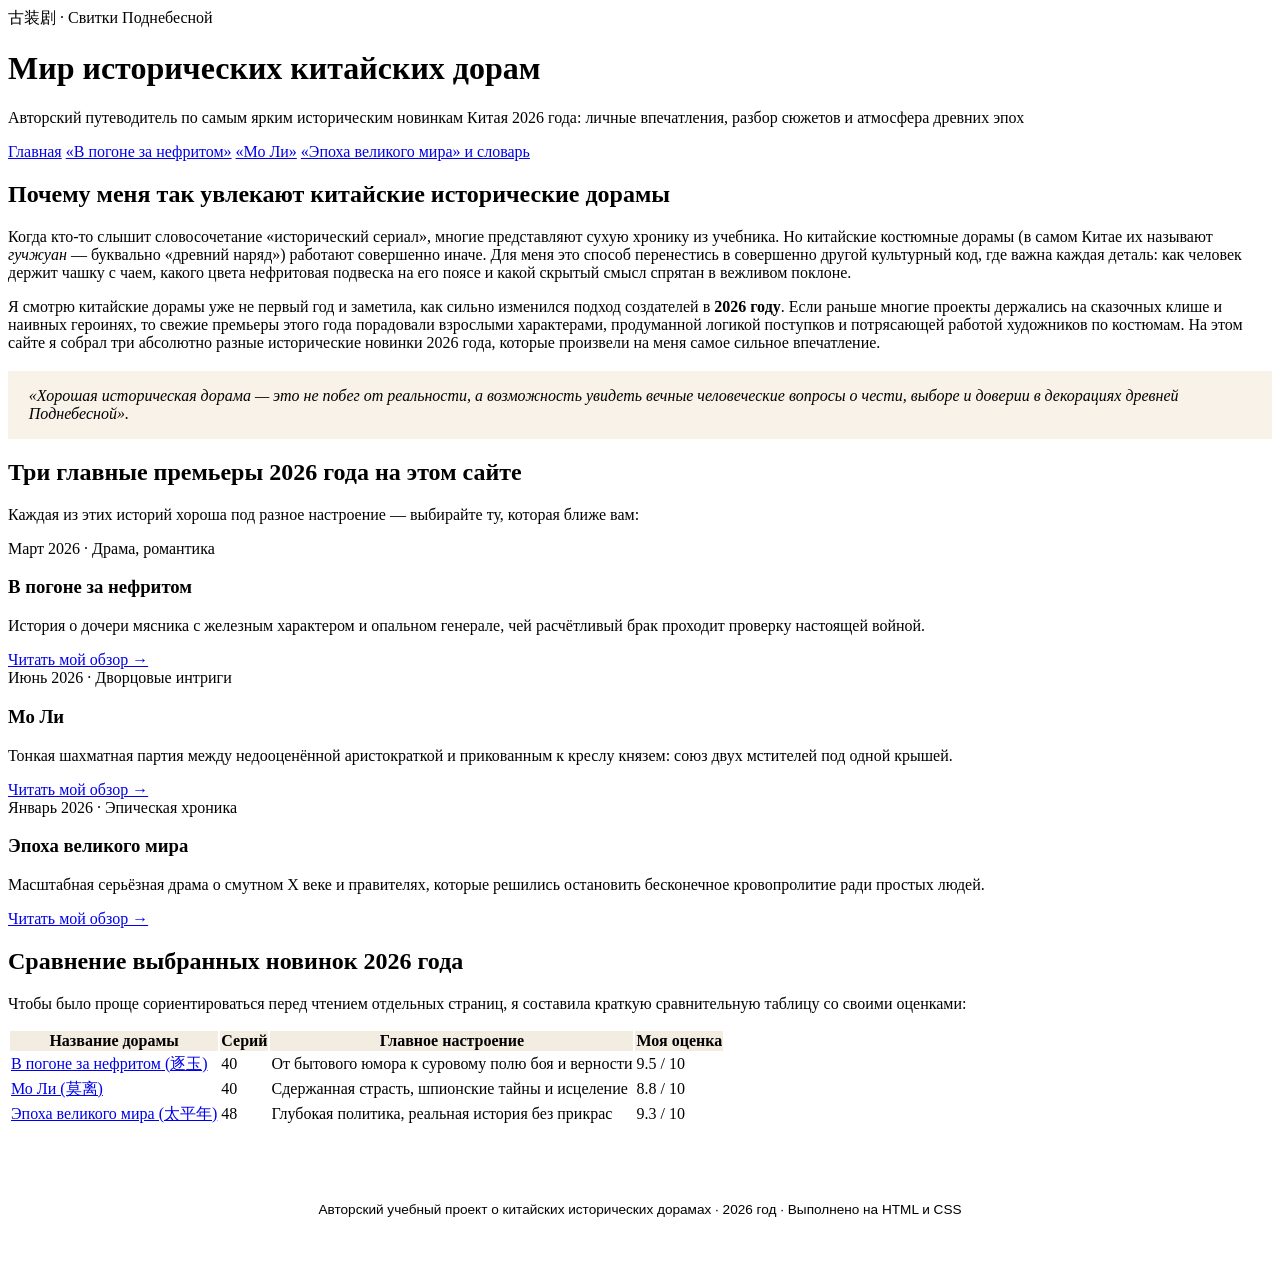
<file: index.html>
<!DOCTYPE html>
<html lang="ru">
<head>
    <meta charset="UTF-8">
    <meta name="viewport" content="width=device-width, initial-scale=1.0">
    <title>Свитки Поднебесной — Новые исторические дорамы Китая</title>
    <link rel="stylesheet" href="style.css">
</head>
<body>

<header>
    <div class="hanzi-logo">古装剧 · Свитки Поднебесной</div>
    <h1>Мир исторических китайских дорам</h1>
    <p class="subtitle">Авторский путеводитель по самым ярким историческим новинкам Китая 2026 года: личные впечатления, разбор сюжетов и атмосфера древних эпох</p>
    <nav>
        <a href="index.html" class="active">Главная</a>
        <a href="jade.html">«В погоне за нефритом»</a>
        <a href="moli.html">«Мо Ли»</a>
        <a href="peace.html">«Эпоха великого мира» и словарь</a>
    </nav>
</header>

<main>
    <section>
        <h2>Почему меня так увлекают китайские исторические дорамы</h2>
        <p>
            Когда кто-то слышит словосочетание «исторический сериал», многие представляют сухую хронику из учебника. Но китайские костюмные дорамы (в самом Китае их называют <em>гучжуан</em> — буквально «древний наряд») работают совершенно иначе. Для меня это способ перенестись в совершенно другой культурный код, где важна каждая деталь: как человек держит чашку с чаем, какого цвета нефритовая подвеска на его поясе и какой скрытый смысл спрятан в вежливом поклоне.
        </p>
        <p>
            Я смотрю китайские дорамы уже не первый год и заметила, как сильно изменился подход создателей в <strong>2026 году</strong>. Если раньше многие проекты держались на сказочных клише и наивных героинях, то свежие премьеры этого года порадовали взрослыми характерами, продуманной логикой поступков и потрясающей работой художников по костюмам. На этом сайте я собрал три абсолютно разные исторические новинки 2026 года, которые произвели на меня самое сильное впечатление.
        </p>
        <blockquote>
            «Хорошая историческая дорама — это не побег от реальности, а возможность увидеть вечные человеческие вопросы о чести, выборе и доверии в декорациях древней Поднебесной».
        </blockquote>
    </section>

    <section>
        <h2>Три главные премьеры 2026 года на этом сайте</h2>
        <p>Каждая из этих историй хороша под разное настроение — выбирайте ту, которая ближе вам:</p>

        <div class="cards-grid">
            <article class="card">
                <div>
                    <div class="tag">Март 2026 · Драма, романтика</div>
                    <h3>В погоне за нефритом</h3>
                    <p>История о дочери мясника с железным характером и опальном генерале, чей расчётливый брак проходит проверку настоящей войной.</p>
                </div>
                <a class="btn-link" href="jade.html">Читать мой обзор →</a>
            </article>

            <article class="card">
                <div>
                    <div class="tag">Июнь 2026 · Дворцовые интриги</div>
                    <h3>Мо Ли</h3>
                    <p>Тонкая шахматная партия между недооценённой аристократкой и прикованным к креслу князем: союз двух мстителей под одной крышей.</p>
                </div>
                <a class="btn-link" href="moli.html">Читать мой обзор →</a>
            </article>

            <article class="card">
                <div>
                    <div class="tag">Январь 2026 · Эпическая хроника</div>
                    <h3>Эпоха великого мира</h3>
                    <p>Масштабная серьёзная драма о смутном X веке и правителях, которые решились остановить бесконечное кровопролитие ради простых людей.</p>
                </div>
                <a class="btn-link" href="peace.html">Читать мой обзор →</a>
            </article>
        </div>
    </section>

    <section>
        <h2>Сравнение выбранных новинок 2026 года</h2>
        <p>Чтобы было проще сориентироваться перед чтением отдельных страниц, я составила краткую сравнительную таблицу со своими оценками:</p>
        <table>
            <thead>
              <tr>
                    <th>Название дорамы</th>
                    <th>Серий</th>
                    <th>Главное настроение</th>
                    <th>Моя оценка</th>
                </tr>
            </thead>
            <tbody>
                <tr>
                    <td><a href="jade.html">В погоне за нефритом (逐玉)</a></td>
                    <td>40</td>
                    <td>От бытового юмора к суровому полю боя и верности</td>
                    <td>9.5 / 10</td>
                </tr>
                <tr>
                    <td><a href="moli.html">Мо Ли (莫离)</a></td>
                    <td>40</td>
                    <td>Сдержанная страсть, шпионские тайны и исцеление</td>
                    <td>8.8 / 10</td>
                </tr>
                <tr>
                    <td><a href="peace.html">Эпоха великого мира (太平年)</a></td>
                    <td>48</td>
                    <td>Глубокая политика, реальная история без прикрас</td>
                    <td>9.3 / 10</td>
                </tr>
            </tbody>
        </table>
    </section>
</main>

<footer>
    <p>Авторский учебный проект о китайских исторических дорамах · 2026 год · Выполнено на HTML и CSS</p>
</footer>

</body>
</html>
</file>
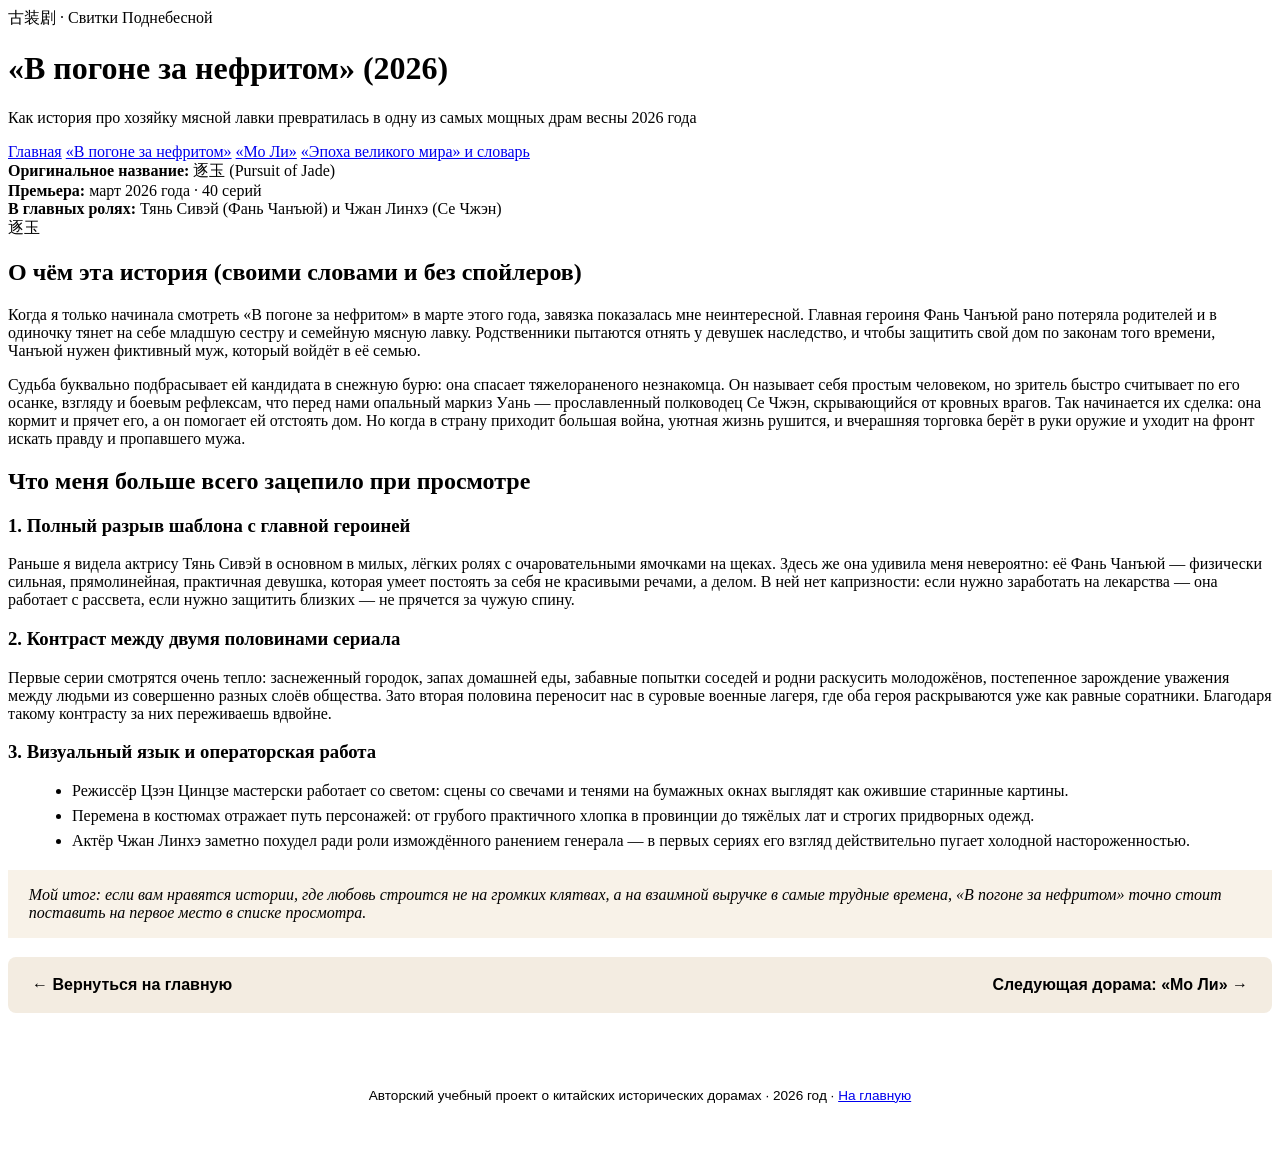
<file: jade.html>
<!DOCTYPE html>
<html lang="ru">
<head>
    <meta charset="UTF-8">
    <meta name="viewport" content="width=device-width, initial-scale=1.0">
    <title>В погоне за нефритом (2026) — Обзор и впечатления</title>
    <link rel="stylesheet" href="style.css">
</head>
<body>

<header>
    <div class="hanzi-logo">古装剧 · Свитки Поднебесной</div>
    <h1>«В погоне за нефритом» (2026)</h1>
    <p class="subtitle">Как история про хозяйку мясной лавки превратилась в одну из самых мощных драм весны 2026 года</p>
    <nav>
        <a href="index.html">Главная</a>
        <a href="jade.html" class="active">«В погоне за нефритом»</a>
        <a href="moli.html">«Мо Ли»</a>
        <a href="peace.html">«Эпоха великого мира» и словарь</a>
    </nav>
</header>

<main>
    <div class="drama-banner banner-jade">
        <div>
            <strong>Оригинальное название:</strong> 逐玉 (Pursuit of Jade)<br>
            <strong>Премьера:</strong> март 2026 года · 40 серий<br>
            <strong>В главных ролях:</strong> Тянь Сивэй (Фань Чанъюй) и Чжан Линхэ (Се Чжэн)
        </div>
        <div class="banner-hanzi">逐玉</div>
    </div>

    <section>
        <h2>О чём эта история (своими словами и без спойлеров)</h2>
        <p>
            Когда я только начинала смотреть «В погоне за нефритом» в марте этого года, завязка показалась мне неинтересной. Главная героиня Фань Чанъюй рано потеряла родителей и в одиночку тянет на себе младшую сестру и семейную мясную лавку. Родственники пытаются отнять у девушек наследство, и чтобы защитить свой дом по законам того времени, Чанъюй нужен фиктивный муж, который войдёт в её семью.
        </p>
        <p>
            Судьба буквально подбрасывает ей кандидата в снежную бурю: она спасает тяжелораненого незнакомца. Он называет себя простым человеком, но зритель быстро считывает по его осанке, взгляду и боевым рефлексам, что перед нами опальный маркиз Уань — прославленный полководец Се Чжэн, скрывающийся от кровных врагов. Так начинается их сделка: она кормит и прячет его, а он помогает ей отстоять дом. Но когда в страну приходит большая война, уютная жизнь рушится, и вчерашняя торговка берёт в руки оружие и уходит на фронт искать правду и пропавшего мужа.
        </p>
    </section>

    <section>
        <h2>Что меня больше всего зацепило при просмотре</h2>
        <h3>1. Полный разрыв шаблона с главной героиней</h3>
        <p>
            Раньше я видела актрису Тянь Сивэй в основном в милых, лёгких ролях с очаровательными ямочками на щеках. Здесь же она удивила меня невероятно: её Фань Чанъюй — физически сильная, прямолинейная, практичная девушка, которая умеет постоять за себя не красивыми речами, а делом. В ней нет капризности: если нужно заработать на лекарства — она работает с рассвета, если нужно защитить близких — не прячется за чужую спину.
        </p>

        <h3>2. Контраст между двумя половинами сериала</h3>
        <p>
            Первые серии смотрятся очень тепло: заснеженный городок, запах домашней еды, забавные попытки соседей и родни раскусить молодожёнов, постепенное зарождение уважения между людьми из совершенно разных слоёв общества. Зато вторая половина переносит нас в суровые военные лагеря, где оба героя раскрываются уже как равные соратники. Благодаря такому контрасту за них переживаешь вдвойне.
        </p>

        <h3>3. Визуальный язык и операторская работа</h3>
        <ul>
            <li>Режиссёр Цзэн Цинцзе мастерски работает со светом: сцены со свечами и тенями на бумажных окнах выглядят как ожившие старинные картины.</li>
            <li>Перемена в костюмах отражает путь персонажей: от грубого практичного хлопка в провинции до тяжёлых лат и строгих придворных одежд.</li>
            <li>Актёр Чжан Линхэ заметно похудел ради роли измождённого ранением генерала — в первых сериях его взгляд действительно пугает холодной настороженностью.</li>
        </ul>

        <blockquote>
          Мой итог: если вам нравятся истории, где любовь строится не на громких клятвах, а на взаимной выручке в самые трудные времена, «В погоне за нефритом» точно стоит поставить на первое место в списке просмотра.
        </blockquote>
    </section>

    <div class="page-nav">
        <a href="index.html">← Вернуться на главную</a>
        <a href="moli.html">Следующая дорама: «Мо Ли» →</a>
    </div>
</main>

<footer>
    <p>Авторский учебный проект о китайских исторических дорамах · 2026 год · <a href="index.html">На главную</a></p>
</footer>

</body>
</html>
</file>
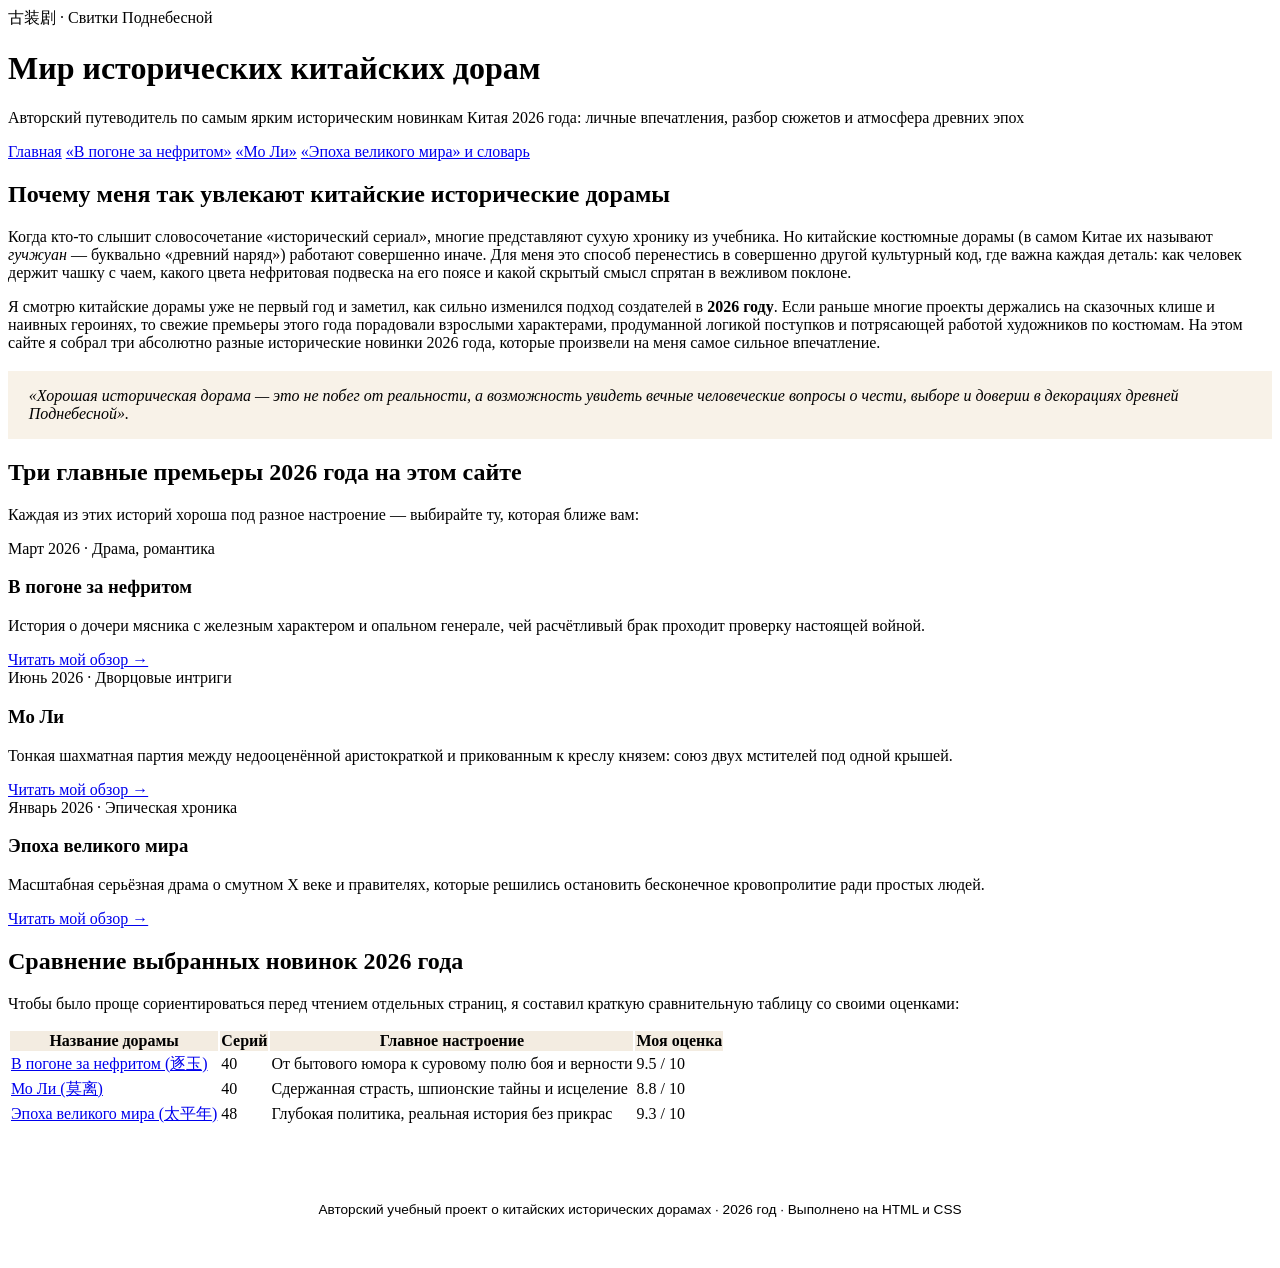
<file: ju.html>
<!DOCTYPE html>
<html lang="ru">
<head>
    <meta charset="UTF-8">
    <meta name="viewport" content="width=device-width, initial-scale=1.0">
    <title>Свитки Поднебесной — Новые исторические дорамы Китая</title>
    <link rel="stylesheet" href="style.css">
</head>
<body>

<header>
    <div class="hanzi-logo">古装剧 · Свитки Поднебесной</div>
    <h1>Мир исторических китайских дорам</h1>
    <p class="subtitle">Авторский путеводитель по самым ярким историческим новинкам Китая 2026 года: личные впечатления, разбор сюжетов и атмосфера древних эпох</p>
    <nav>
        <a href="index.html" class="active">Главная</a>
        <a href="jade.html">«В погоне за нефритом»</a>
        <a href="moli.html">«Мо Ли»</a>
        <a href="peace.html">«Эпоха великого мира» и словарь</a>
    </nav>
</header>

<main>
    <section>
        <h2>Почему меня так увлекают китайские исторические дорамы</h2>
        <p>
            Когда кто-то слышит словосочетание «исторический сериал», многие представляют сухую хронику из учебника. Но китайские костюмные дорамы (в самом Китае их называют <em>гучжуан</em> — буквально «древний наряд») работают совершенно иначе. Для меня это способ перенестись в совершенно другой культурный код, где важна каждая деталь: как человек держит чашку с чаем, какого цвета нефритовая подвеска на его поясе и какой скрытый смысл спрятан в вежливом поклоне.
        </p>
        <p>
            Я смотрю китайские дорамы уже не первый год и заметил, как сильно изменился подход создателей в <strong>2026 году</strong>. Если раньше многие проекты держались на сказочных клише и наивных героинях, то свежие премьеры этого года порадовали взрослыми характерами, продуманной логикой поступков и потрясающей работой художников по костюмам. На этом сайте я собрал три абсолютно разные исторические новинки 2026 года, которые произвели на меня самое сильное впечатление.
        </p>
        <blockquote>
            «Хорошая историческая дорама — это не побег от реальности, а возможность увидеть вечные человеческие вопросы о чести, выборе и доверии в декорациях древней Поднебесной».
        </blockquote>
    </section>

    <section>
        <h2>Три главные премьеры 2026 года на этом сайте</h2>
        <p>Каждая из этих историй хороша под разное настроение — выбирайте ту, которая ближе вам:</p>

        <div class="cards-grid">
            <article class="card">
                <div>
                    <div class="tag">Март 2026 · Драма, романтика</div>
                    <h3>В погоне за нефритом</h3>
                    <p>История о дочери мясника с железным характером и опальном генерале, чей расчётливый брак проходит проверку настоящей войной.</p>
                </div>
                <a class="btn-link" href="jade.html">Читать мой обзор →</a>
            </article>

            <article class="card">
                <div>
                    <div class="tag">Июнь 2026 · Дворцовые интриги</div>
                    <h3>Мо Ли</h3>
                    <p>Тонкая шахматная партия между недооценённой аристократкой и прикованным к креслу князем: союз двух мстителей под одной крышей.</p>
                </div>
                <a class="btn-link" href="moli.html">Читать мой обзор →</a>
            </article>

            <article class="card">
                <div>
                    <div class="tag">Январь 2026 · Эпическая хроника</div>
                    <h3>Эпоха великого мира</h3>
                    <p>Масштабная серьёзная драма о смутном X веке и правителях, которые решились остановить бесконечное кровопролитие ради простых людей.</p>
                </div>
                <a class="btn-link" href="peace.html">Читать мой обзор →</a>
            </article>
        </div>
    </section>

    <section>
        <h2>Сравнение выбранных новинок 2026 года</h2>
        <p>Чтобы было проще сориентироваться перед чтением отдельных страниц, я составил краткую сравнительную таблицу со своими оценками:</p>
        <table>
            <thead>
              <tr>
                    <th>Название дорамы</th>
                    <th>Серий</th>
                    <th>Главное настроение</th>
                    <th>Моя оценка</th>
                </tr>
            </thead>
            <tbody>
                <tr>
                    <td><a href="jade.html">В погоне за нефритом (逐玉)</a></td>
                    <td>40</td>
                    <td>От бытового юмора к суровому полю боя и верности</td>
                    <td>9.5 / 10</td>
                </tr>
                <tr>
                    <td><a href="moli.html">Мо Ли (莫离)</a></td>
                    <td>40</td>
                    <td>Сдержанная страсть, шпионские тайны и исцеление</td>
                    <td>8.8 / 10</td>
                </tr>
                <tr>
                    <td><a href="peace.html">Эпоха великого мира (太平年)</a></td>
                    <td>48</td>
                    <td>Глубокая политика, реальная история без прикрас</td>
                    <td>9.3 / 10</td>
                </tr>
            </tbody>
        </table>
    </section>
</main>

<footer>
    <p>Авторский учебный проект о китайских исторических дорамах · 2026 год · Выполнено на HTML и CSS</p>
</footer>

</body>
</html>
</file>
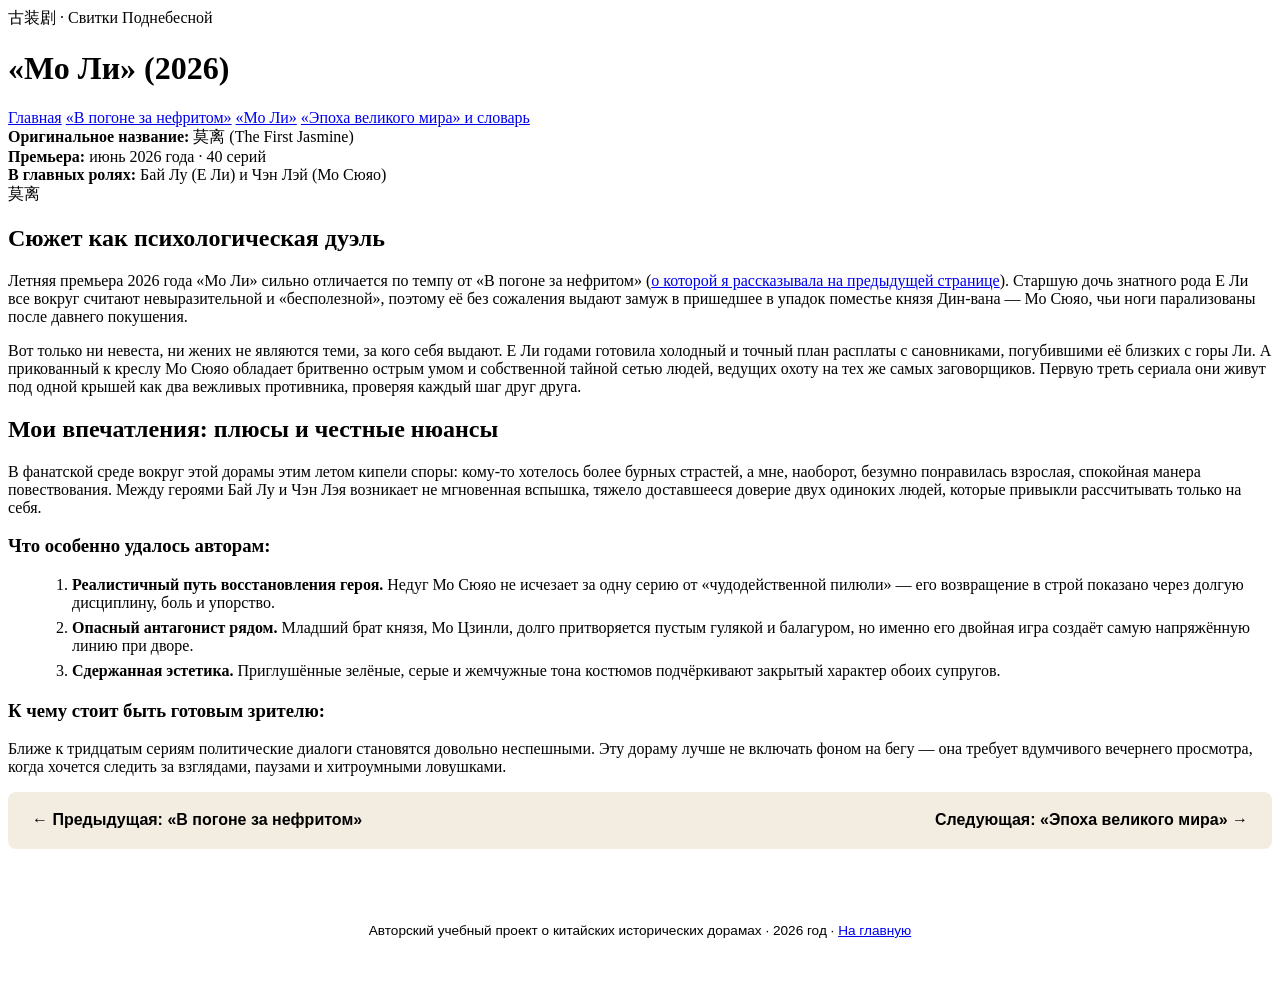
<file: moli.html>
<!DOCTYPE html>
<html lang="ru">
<head>
    <meta charset="UTF-8">
    <meta name="viewport" content="width=device-width, initial-scale=1.0">
    <title>Мо Ли (2026) — Обзор и впечатления</title>
    <link rel="stylesheet" href="style.css">
</head>
<body>

<header>
    <div class="hanzi-logo">古装剧 · Свитки Поднебесной</div>
    <h1>«Мо Ли» (2026)</h1>
    <p class="subtitle"></p>
    <nav>
        <a href="index.html">Главная</a>
        <a href="jade.html">«В погоне за нефритом»</a>
        <a href="moli.html" class="active">«Мо Ли»</a>
        <a href="peace.html">«Эпоха великого мира» и словарь</a>
    </nav>
</header>

<main>
    <div class="drama-banner banner-moli">
        <div>
            <strong>Оригинальное название:</strong> 莫离 (The First Jasmine)<br>
            <strong>Премьера:</strong> июнь 2026 года · 40 серий<br>
            <strong>В главных ролях:</strong> Бай Лу (Е Ли) и Чэн Лэй (Мо Сюяо)
        </div>
        <div class="banner-hanzi">莫离</div>
    </div>

    <section>
        <h2>Сюжет как психологическая дуэль</h2>
        <p>
            Летняя премьера 2026 года «Мо Ли» сильно отличается по темпу от «В погоне за нефритом» (<a href="jade.html">о которой я рассказывала на предыдущей странице</a>).  Старшую дочь знатного рода Е Ли все вокруг считают невыразительной и «бесполезной», поэтому её без сожаления выдают замуж в пришедшее в упадок поместье князя Дин-вана — Мо Сюяо, чьи ноги парализованы после давнего покушения.
        </p>
        <p>
            Вот только ни невеста, ни жених не являются теми, за кого себя выдают. Е Ли годами готовила холодный и точный план расплаты с сановниками, погубившими её близких с горы Ли. А прикованный к креслу Мо Сюяо обладает бритвенно острым умом и собственной тайной сетью людей, ведущих охоту на тех же самых заговорщиков. Первую треть сериала они живут под одной крышей как два вежливых противника, проверяя каждый шаг друг друга.
        </p>
    </section>

    <section>
        <h2>Мои впечатления: плюсы и честные нюансы</h2>
        <p>
            В фанатской среде вокруг этой дорамы этим летом кипели споры: кому-то хотелось более бурных страстей, а мне, наоборот, безумно понравилась взрослая, спокойная манера повествования. Между героями Бай Лу и Чэн Лэя возникает не мгновенная вспышка, тяжело доставшееся доверие двух одиноких людей, которые привыкли рассчитывать только на себя.
        </p>

        <h3>Что особенно удалось авторам:</h3>
        <ol>
            <li><strong>Реалистичный путь восстановления героя.</strong> Недуг Мо Сюяо не исчезает за одну серию от «чудодейственной пилюли» — его возвращение в строй показано через долгую дисциплину, боль и упорство.</li>
            <li><strong>Опасный антагонист рядом.</strong> Младший брат князя, Мо Цзинли, долго притворяется пустым гулякой и балагуром, но именно его двойная игра создаёт самую напряжённую линию при дворе.</li>
            <li><strong>Сдержанная эстетика.</strong> Приглушённые зелёные, серые и жемчужные тона костюмов подчёркивают закрытый характер обоих супругов.</li>
        </ol>

        <h3>К чему стоит быть готовым зрителю:</h3>
        <p>
            Ближе к тридцатым сериям политические диалоги становятся довольно неспешными. Эту дораму лучше не включать фоном на бегу — она требует вдумчивого вечернего просмотра, когда хочется следить за взглядами, паузами и хитроумными ловушками.
        </p>
    </section>

    <div class="page-nav">
        <a href="jade.html">← Предыдущая: «В погоне за нефритом»</a>
        <a href="peace.html">Следующая: «Эпоха великого мира» →</a>
    </div>
</main>

<footer>
    <p>Авторский учебный проект о китайских исторических дорамах · 2026 год · <a href="index.html">На главную</a></p>
</footer>

</body>
</html>
</file>
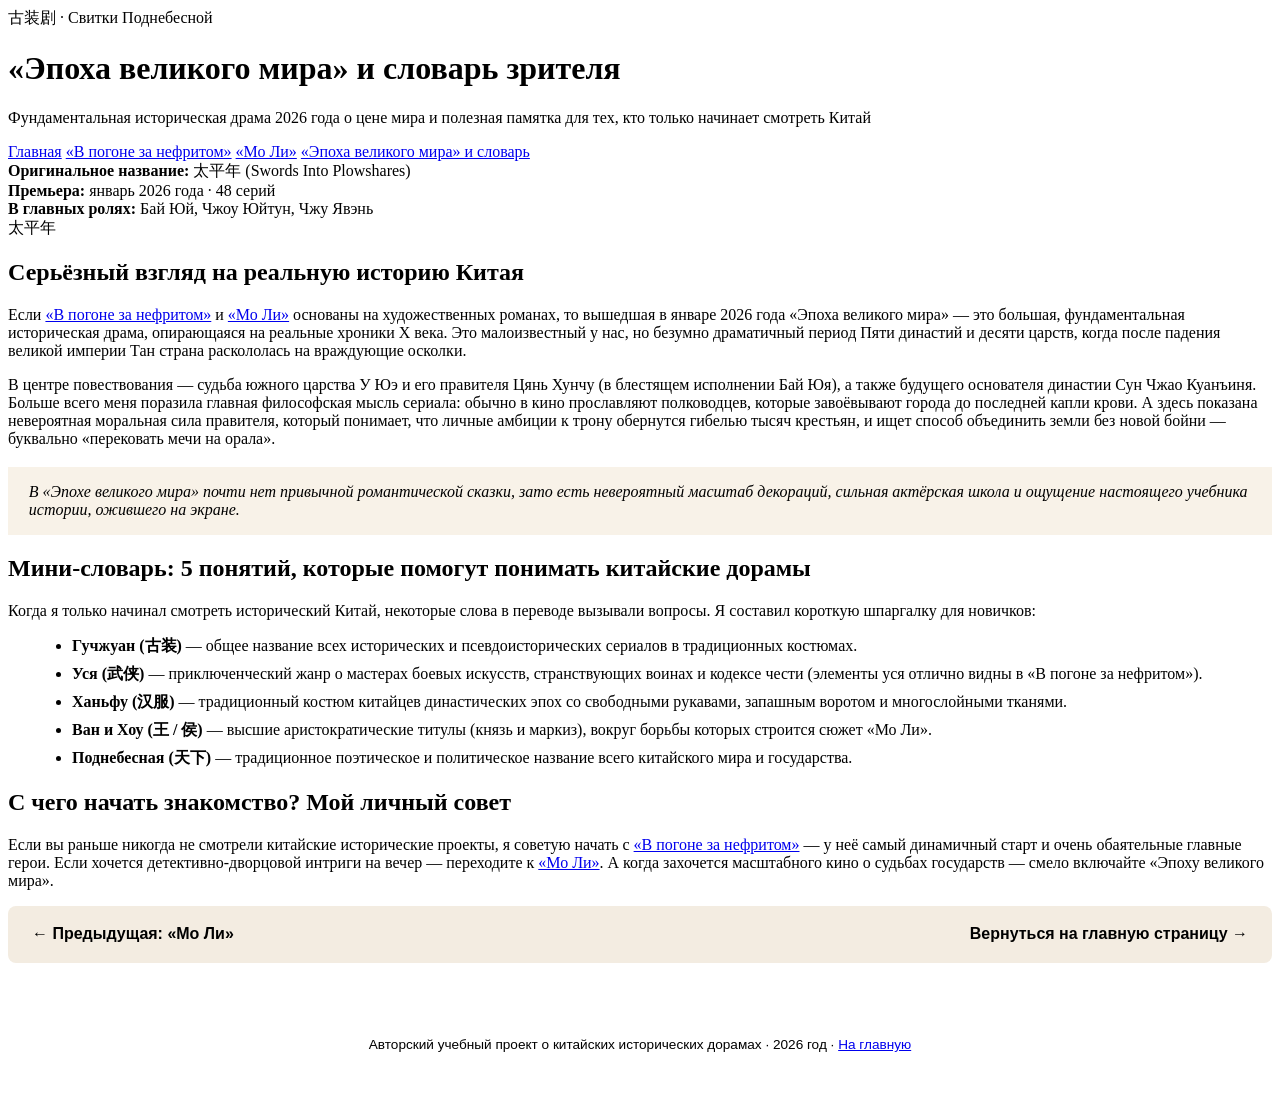
<file: peace.html>
<!DOCTYPE html>
<html lang="ru">
<head>
    <meta charset="UTF-8">
    <meta name="viewport" content="width=device-width, initial-scale=1.0">
    <title>Эпоха великого мира (2026) и словарь дорамщика</title>
    <link rel="stylesheet" href="style.css">
</head>
<body>

<header>
    <div class="hanzi-logo">古装剧 · Свитки Поднебесной</div>
    <h1>«Эпоха великого мира» и словарь зрителя</h1>
    <p class="subtitle">Фундаментальная историческая драма 2026 года о цене мира и полезная памятка для тех, кто только начинает смотреть Китай</p>
    <nav>
        <a href="index.html">Главная</a>
        <a href="jade.html">«В погоне за нефритом»</a>
        <a href="moli.html">«Мо Ли»</a>
        <a href="peace.html" class="active">«Эпоха великого мира» и словарь</a>
    </nav>
</header>

<main>
    <div class="drama-banner banner-peace">
        <div>
            <strong>Оригинальное название:</strong> 太平年 (Swords Into Plowshares)<br>
            <strong>Премьера:</strong> январь 2026 года · 48 серий<br>
            <strong>В главных ролях:</strong> Бай Юй, Чжоу Юйтун, Чжу Явэнь
        </div>
        <div class="banner-hanzi">太平年</div>
    </div>

    <section>
        <h2>Серьёзный взгляд на реальную историю Китая</h2>
        <p>
            Если <a href="jade.html">«В погоне за нефритом»</a> и <a href="moli.html">«Мо Ли»</a> основаны на художественных романах, то вышедшая в январе 2026 года «Эпоха великого мира» — это большая, фундаментальная историческая драма, опирающаяся на реальные хроники X века. Это малоизвестный у нас, но безумно драматичный период Пяти династий и десяти царств, когда после падения великой империи Тан страна раскололась на враждующие осколки.
        </p>
        <p>
            В центре повествования — судьба южного царства У Юэ и его правителя Цянь Хунчу (в блестящем исполнении Бай Юя), а также будущего основателя династии Сун Чжао Куанъиня. Больше всего меня поразила главная философская мысль сериала: обычно в кино прославляют полководцев, которые завоёвывают города до последней капли крови. А здесь показана невероятная моральная сила правителя, который понимает, что личные амбиции к трону обернутся гибелью тысяч крестьян, и ищет способ объединить земли без новой бойни — буквально «перековать мечи на орала».
        </p>
        <blockquote>
            В «Эпохе великого мира» почти нет привычной романтической сказки, зато есть невероятный масштаб декораций, сильная актёрская школа и ощущение настоящего учебника истории, ожившего на экране.
        </blockquote>
    </section>

    <section>
        <h2>Мини-словарь: 5 понятий, которые помогут понимать китайские дорамы</h2>
        <p>
            Когда я только начинал смотреть исторический Китай, некоторые слова в переводе вызывали вопросы. Я составил короткую шпаргалку для новичков:
        </p>
        <ul>
            <li><strong>Гучжуан (古装)</strong> — общее название всех исторических и псевдоисторических сериалов в традиционных костюмах.</li>
            <li><strong>Уся (武侠)</strong> — приключенческий жанр о мастерах боевых искусств, странствующих воинах и кодексе чести (элементы уся отлично видны в «В погоне за нефритом»).</li>
            <li><strong>Ханьфу (汉服)</strong> — традиционный костюм китайцев династических эпох со свободными рукавами, запашным воротом и многослойными тканями.</li>
            <li><strong>Ван и Хоу (王 / 侯)</strong> — высшие аристократические титулы (князь и маркиз), вокруг борьбы которых строится сюжет «Мо Ли».</li>
            <li><strong>Поднебесная (天下)</strong> — традиционное поэтическое и политическое название всего китайского мира и государства.</li>
        </ul>
    </section>

    <section>
        <h2>С чего начать знакомство? Мой личный совет</h2>
        <p>
          Если вы раньше никогда не смотрели китайские исторические проекты, я советую начать с <a href="jade.html">«В погоне за нефритом»</a> — у неё самый динамичный старт и очень обаятельные главные герои. Если хочется детективно-дворцовой интриги на вечер — переходите к <a href="moli.html">«Мо Ли»</a>. А когда захочется масштабного кино о судьбах государств — смело включайте «Эпоху великого мира».
        </p>
    </section>

    <div class="page-nav">
        <a href="moli.html">← Предыдущая: «Мо Ли»</a>
        <a href="index.html">Вернуться на главную страницу →</a>
    </div>
</main>

<footer>
    <p>Авторский учебный проект о китайских исторических дорамах · 2026 год · <a href="index.html">На главную</a></p>
</footer>

</body>
</html>
</file>
<file: style.css>
width: 100%;
    border-collapse: collapse;
    margin: 1rem 0;
    font-family: Arial, sans-serif;
    font-size: 0.92rem;
}

th, td {
    border: 1px solid var(--border-soft);
    padding: 0.7rem 0.9rem;
    text-align: left;
}

th {
    background-color: #f3ece1;
    color: var(--crimson-dark);
}

blockquote {
    background-color: #f8f2e8;
    border-left: 4px solid var(--gold);
    padding: 1rem 1.3rem;
    font-style: italic;
    color: var(--ink-muted);
    margin: 1.2rem 0;
}

ul, ol {
    margin: 0.6rem 0 1.2rem 1.5rem;
}

li {
    margin-bottom: 0.45rem;
}

/* Нижняя перелинковка между страницами */
.page-nav {
    display: flex;
    justify-content: space-between;
    flex-wrap: wrap;
    gap: 1rem;
    padding: 1.2rem 1.5rem;
    background-color: #f3ece1;
    border-radius: 8px;
    font-family: Arial, sans-serif;
}

.page-nav a {
    color: var(--crimson-dark);
    font-weight: bold;
    text-decoration: none;
}

.page-nav a:hover {
    text-decoration: underline;
}

/* Подвал */
footer {
    text-align: center;
    padding: 1.8rem 1rem;
    font-family: Arial, sans-serif;
    font-size: 0.85rem;
    color: var(--ink-muted);
    border-top: 1px solid var(--border-soft);
    margin-top: 2rem;
}
</file>
